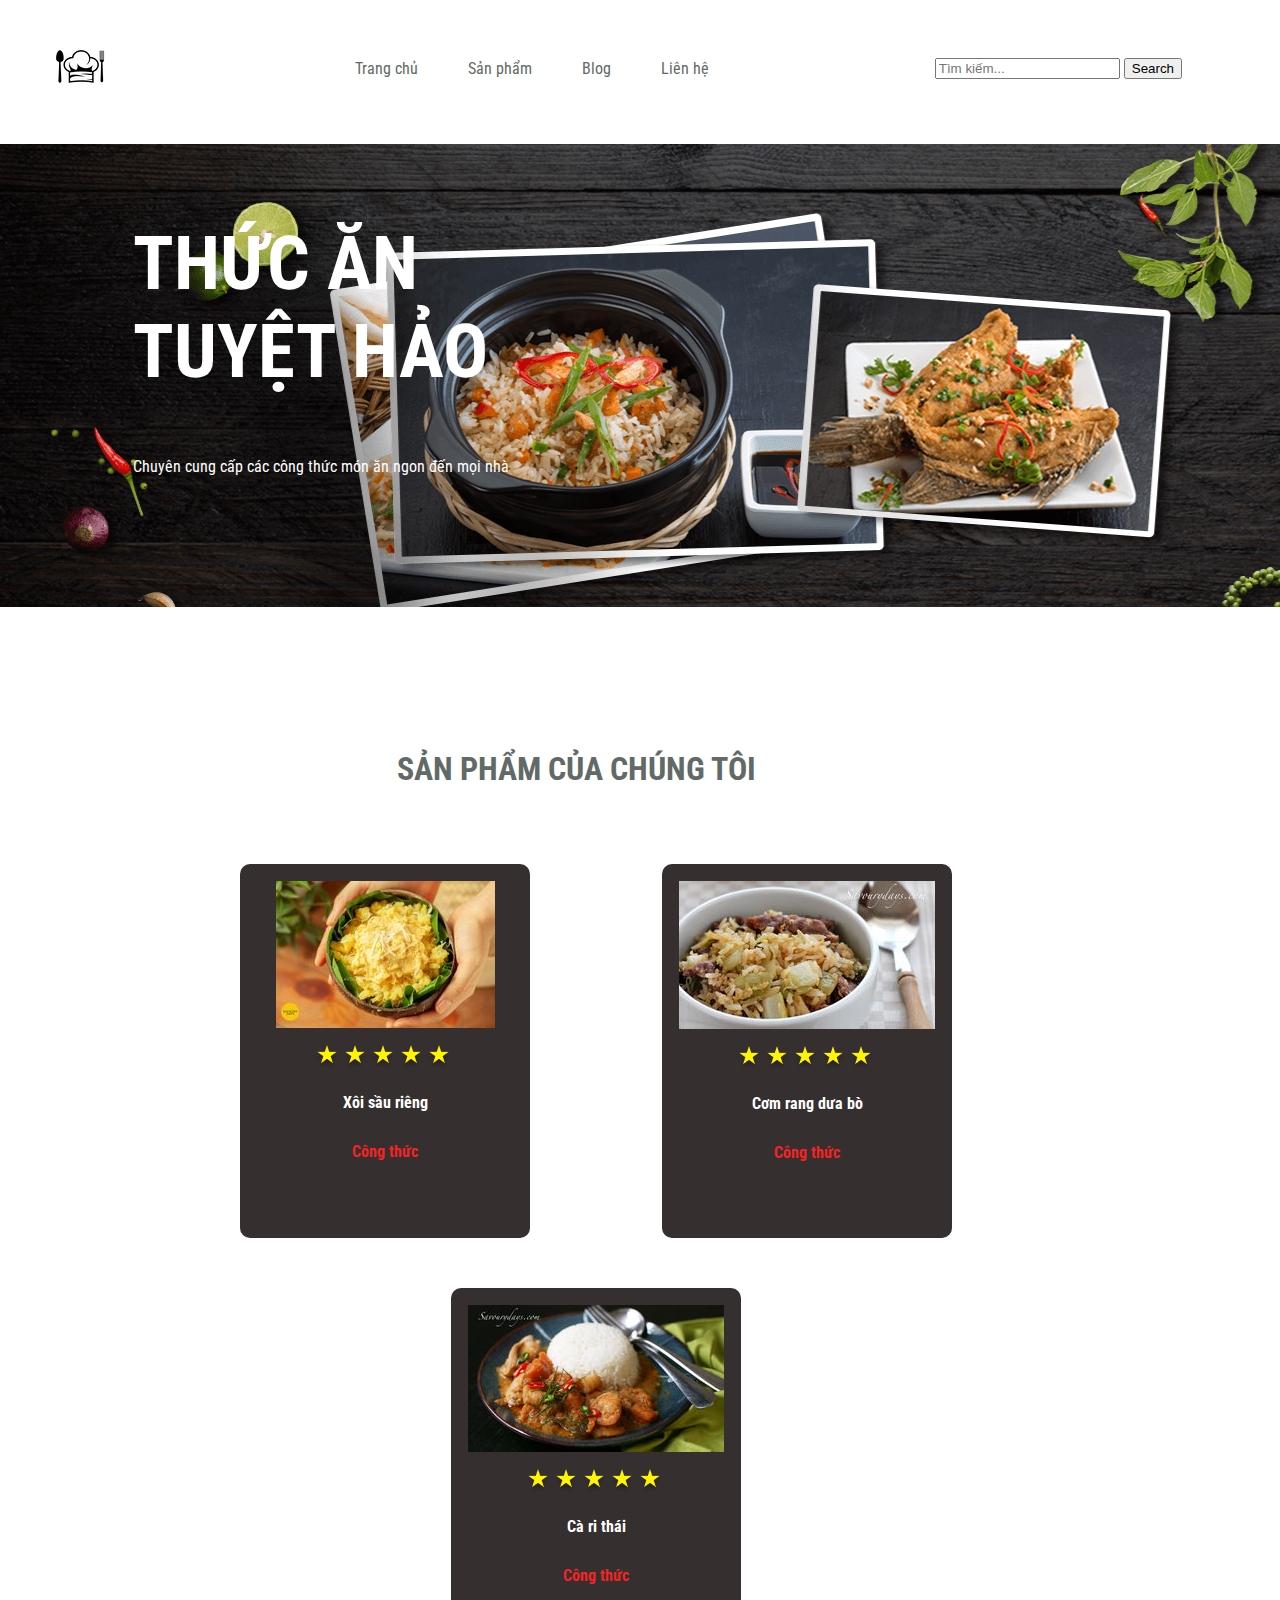
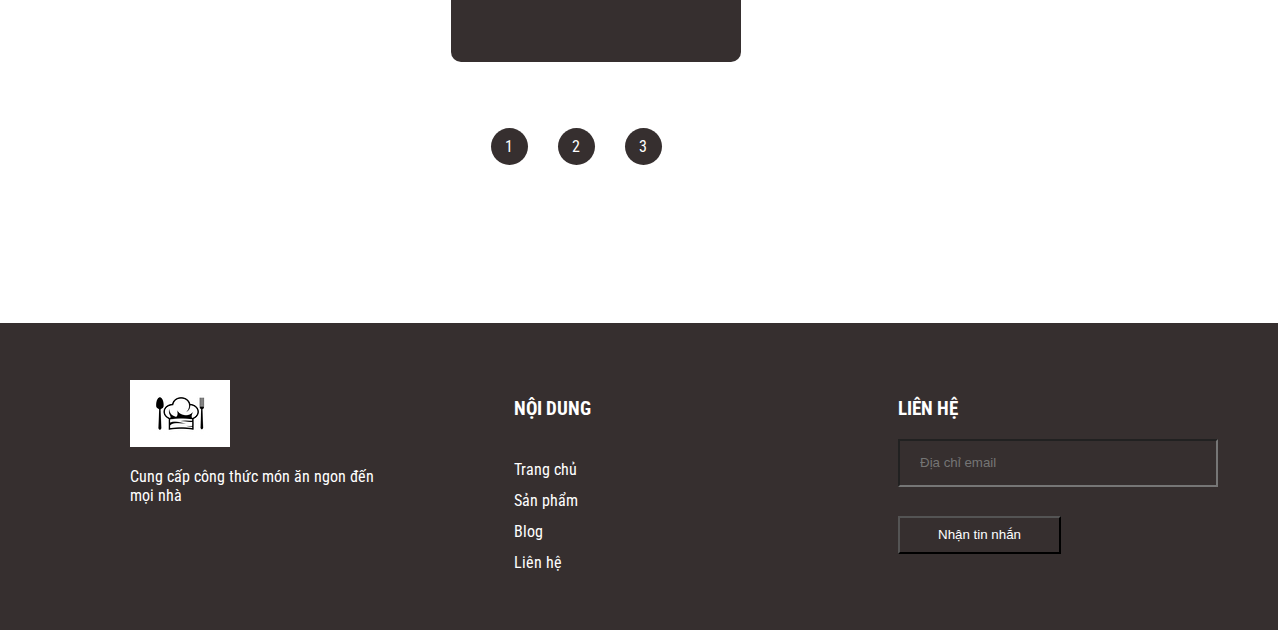
<file: index.html>
<!DOCTYPE html>
<html lang="en">

<head>
    <meta charset="UTF-8">
    <meta http-equiv="X-UA-Compatible" content="IE=edge">
    <meta name="viewport" content="width=device-width, initial-scale=1.0">
    <title>Web công thức </title>
    <link rel="stylesheet" href="style.css">
    <link rel="preconnect" href="https://fonts.googleapis.com">
    <link rel="preconnect" href="https://fonts.gstatic.com" crossorigin>
    <link href="https://fonts.googleapis.com/css2?family=Roboto+Condensed&family=Roboto:wght@300;400&display=swap" rel="stylesheet">
    
</head>

<body>


    <div id="wrapper">
        <div id="header">
            <a href="" class="logo">
                <img src="./assets/logoo (3).jpg" alt="">
            </a>
            <div id="menu">
                <div class="item">
                    <a href="">Trang chủ</a>
                </div>
                <div class="item">
                    <a href="">Sản phẩm</a>
                </div>
                <div class="item">
                    <a href="">Blog</a>
                </div>
                <div class="item">
                    <a href="">Liên hệ</a>
                </div>
            </div>
            <div class="box-search">
                <form action="" id="search">
                    <input type="text" id="search-text" placeholder="Tìm kiếm...">
                    <button id="search-button">Search</button>
                </form>
            </div>
        </div>
        <div id="banner">
            <div class="box-left">
                <h2>
                    <span>THỨC ĂN </span><BR>
                    <span>TUYỆT HẢO</span>
                </h2>
                <p>Chuyên cung cấp các công thức món ăn ngon đến mọi nhà</p>
            </div>
        </div>
        <div id="wp-products">
            <h2>SẢN PHẨM CỦA CHÚNG TÔI</h2>
            <ul id="list-products">
                <div class="item">
                    <img src="./assets/xoi xau rieng (1).jpg" alt="">
                    <div class="stars">
                        <span>
                            <img src="assets/star.png" alt="">
                        </span>
                        <span>
                            <img src="assets/star.png" alt="">
                        </span>
                        <span>
                            <img src="assets/star.png" alt="">
                        </span>
                        <span>
                            <img src="assets/star.png" alt="">
                        </span>
                        <span>
                            <img src="assets/star.png" alt="">
                        </span>
                    </div>

                    <div class="name">Xôi sầu riêng</div>
                    <div class="price">Công thức</div>
                </div>


                <div class="item">
                    <img src="./assets/ComRangDuaBo (1).jpg" alt="">
                    <div class="stars">
                        <span>
                            <img src="assets/star.png" alt="">
                        </span>
                        <span>
                            <img src="assets/star.png" alt="">
                        </span>
                        <span>
                            <img src="assets/star.png" alt="">
                        </span>
                        <span>
                            <img src="assets/star.png" alt="">
                        </span>
                        <span>
                            <img src="assets/star.png" alt="">
                        </span>
                    </div>

                    <div class="name">Cơm rang dưa bò</div>
                    <div class="price">Công thức</div>
                </div>


                <div class="item">
                    <img src="./assets/CariPanang1 (1).jpg" alt="">
                    <div class="stars">
                        <span>
                            <img src="assets/star.png" alt="">
                        </span>
                        <span>
                            <img src="assets/star.png" alt="">
                        </span>
                        <span>
                            <img src="assets/star.png" alt="">
                        </span>
                        <span>
                            <img src="assets/star.png" alt="">
                        </span>
                        <span>
                            <img src="assets/star.png" alt="">
                        </span>
                    </div>

                    <div class="name">Cà ri thái</div>
                    <div class="price">Công thức</div>
                </div>
            </ul>
            <div class="list-page">
                <div class="item">
                    <a href="file:///C:/Users/COMPUTER/Desktop/web_shop_ban_hang-main/web_shop_ban_hang-main/index.html">1</a>
                </div>
                <div class="item">
                    <a href="file:///C:/Users/COMPUTER/Desktop/web_shop_ban_hang-main/web_shop_ban_hang-main/index2.html">2</a>
                </div>
                <div class="item">
                    <a href="file:///C:/Users/COMPUTER/Desktop/web_shop_ban_hang-main/web_shop_ban_hang-main/index3.html">3</a>
                </div>
            </div>
        </div>
        <div id="footer">
            <div class="box">
                <div class="logo">
                    <img src="./assets/logoo (3).jpg">
                </div>
                <p>Cung cấp công thức món ăn ngon đến mọi nhà</p>
            </div>
            <div class="box">
                <h3>NỘI DUNG</h3>
                <ul class="quick-menu">
                    <div class="item">
                        <a href="">Trang chủ</a>
                    </div>
                    <div class="item">
                        <a href="">Sản phẩm</a>
                    </div>
                    <div class="item">
                        <a href="">Blog</a>
                    </div>
                    <div class="item">
                        <a href="">Liên hệ</a>
                    </div>
                </ul>
            </div>
            <div class="box">
                <h3>LIÊN HỆ</h3>
                <form action="">
                    <input type="text" placeholder="Địa chỉ email">
                    <button>Nhận tin nhắn</button>
                </form>
            </div>
        </div>
    </div>
</body>

</html>
</file>
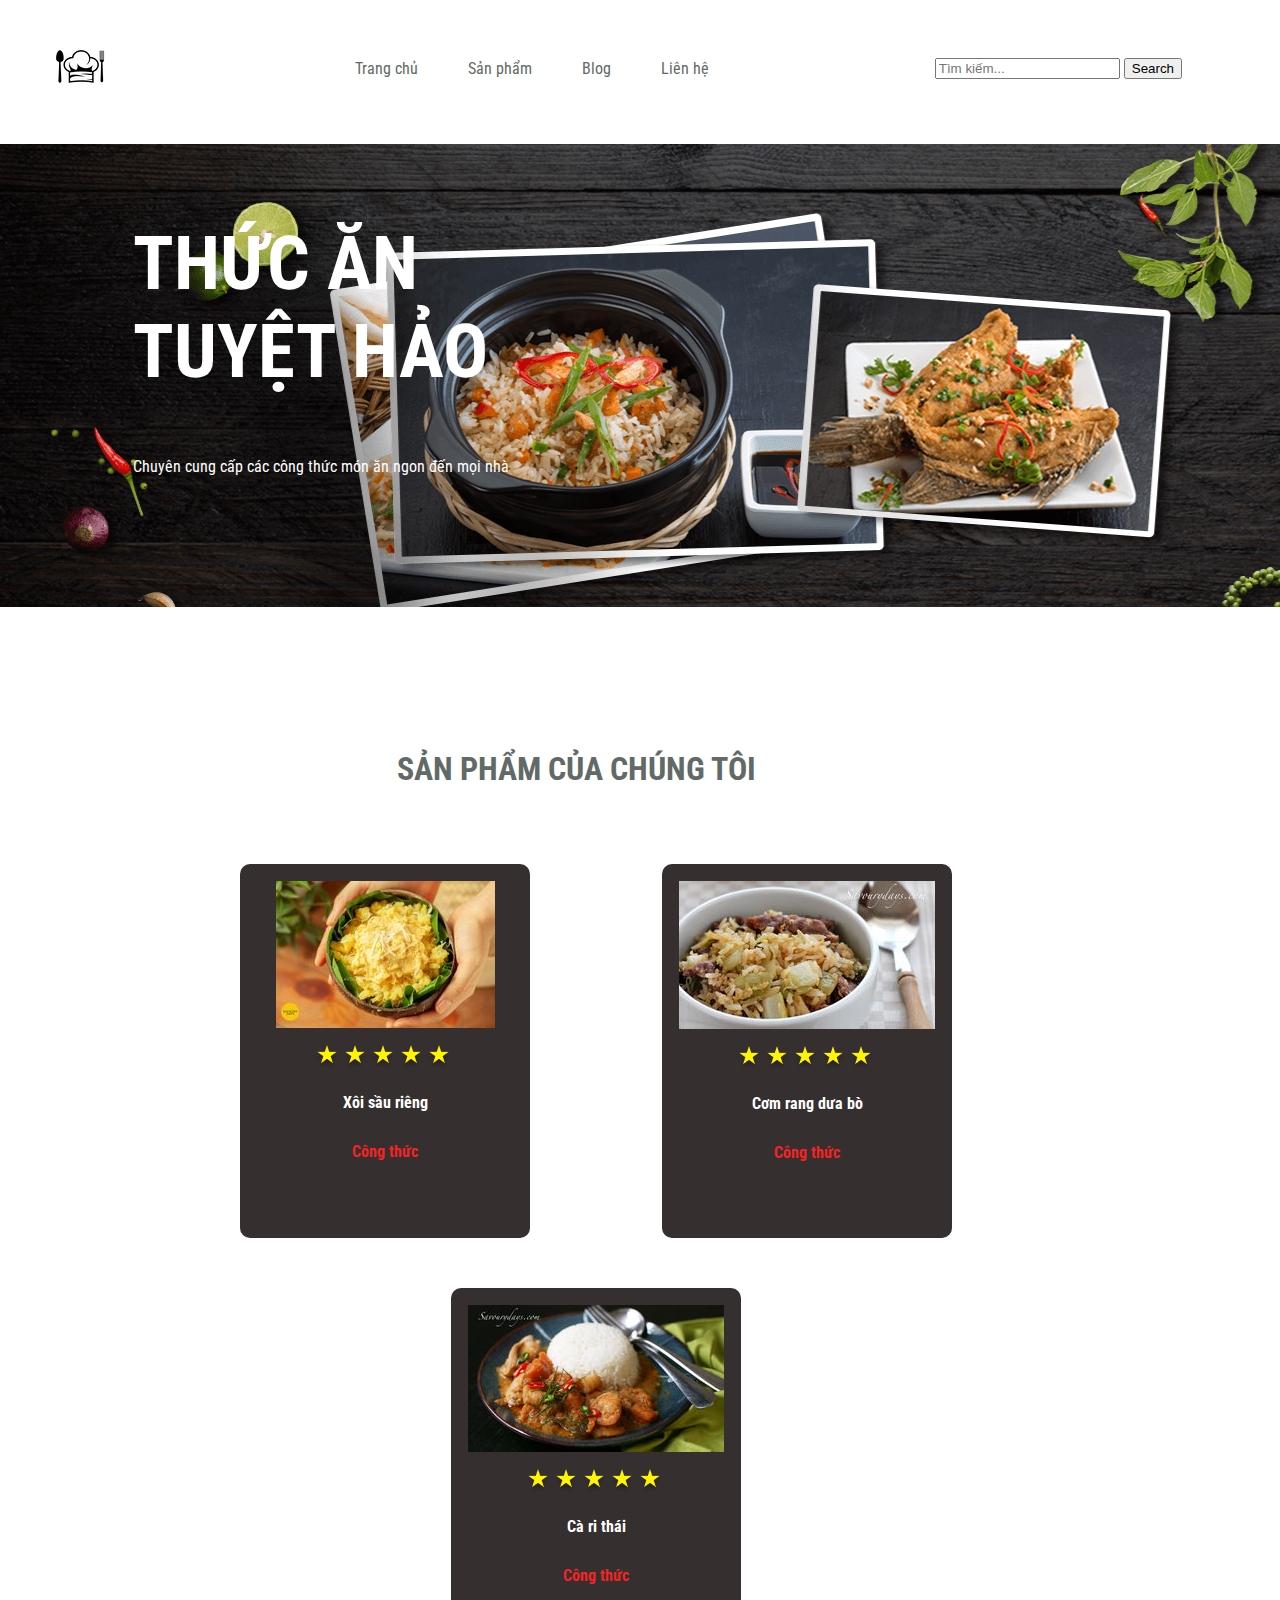
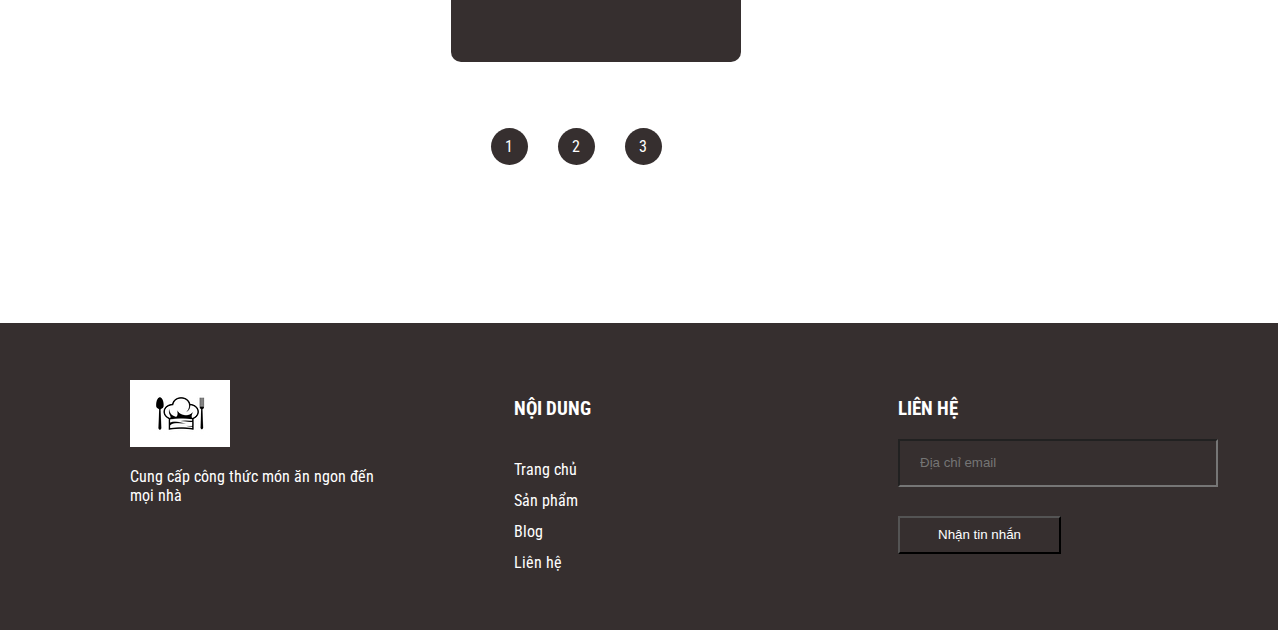
<file: index2.html>
<!DOCTYPE html>
<html lang="en">

<head>
    <meta charset="UTF-8">
    <meta http-equiv="X-UA-Compatible" content="IE=edge">
    <meta name="viewport" content="width=device-width, initial-scale=1.0">
    <title>Web công thức </title>
    <link rel="stylesheet" href="style.css">
    <link rel="preconnect" href="https://fonts.googleapis.com">
    <link rel="preconnect" href="https://fonts.gstatic.com" crossorigin>
    <link href="https://fonts.googleapis.com/css2?family=Roboto+Condensed&family=Roboto:wght@300;400&display=swap" rel="stylesheet">
    
</head>

<body>


    <div id="wrapper">
        <div id="header">
            <a href="" class="logo">
                <img src="./assets/logoo (3).jpg" alt="">
            </a>
            <div id="menu">
                <div class="item">
                    <a href="">Trang chủ</a>
                </div>
                <div class="item">
                    <a href="">Sản phẩm</a>
                </div>
                <div class="item">
                    <a href="">Blog</a>
                </div>
                <div class="item">
                    <a href="">Liên hệ</a>
                </div>
            </div>
            <div class="box-search">
                <form action="" id="search">
                    <input type="text" id="search-text" placeholder="Tìm kiếm...">
                    <button id="search-button">Search</button>
                </form>
            </div>
        </div>
        <div id="banner">
            <div class="box-left">
                <h2>
                    <span>THỨC ĂN </span><BR>
                    <span>TUYỆT HẢO</span>
                </h2>
                <p>Chuyên cung cấp các công thức món ăn ngon đến mọi nhà</p>
            </div>
        </div>
        <div id="wp-products">
            <h2>SẢN PHẨM CỦA CHÚNG TÔI</h2>
            <ul id="list-products">
                <div class="item">
                    <img src="./assets/xoi xau rieng (1).jpg" alt="">
                    <div class="stars">
                        <span>
                            <img src="assets/star.png" alt="">
                        </span>
                        <span>
                            <img src="assets/star.png" alt="">
                        </span>
                        <span>
                            <img src="assets/star.png" alt="">
                        </span>
                        <span>
                            <img src="assets/star.png" alt="">
                        </span>
                        <span>
                            <img src="assets/star.png" alt="">
                        </span>
                    </div>

                    <div class="name">Xôi sầu riêng</div>
                    <div class="price">Công thức</div>
                </div>


                <div class="item">
                    <img src="./assets/ComRangDuaBo (1).jpg" alt="">
                    <div class="stars">
                        <span>
                            <img src="assets/star.png" alt="">
                        </span>
                        <span>
                            <img src="assets/star.png" alt="">
                        </span>
                        <span>
                            <img src="assets/star.png" alt="">
                        </span>
                        <span>
                            <img src="assets/star.png" alt="">
                        </span>
                        <span>
                            <img src="assets/star.png" alt="">
                        </span>
                    </div>

                    <div class="name">Cơm rang dưa bò</div>
                    <div class="price">Công thức</div>
                </div>


                <div class="item">
                    <img src="./assets/CariPanang1 (1).jpg" alt="">
                    <div class="stars">
                        <span>
                            <img src="assets/star.png" alt="">
                        </span>
                        <span>
                            <img src="assets/star.png" alt="">
                        </span>
                        <span>
                            <img src="assets/star.png" alt="">
                        </span>
                        <span>
                            <img src="assets/star.png" alt="">
                        </span>
                        <span>
                            <img src="assets/star.png" alt="">
                        </span>
                    </div>

                    <div class="name">Cà ri thái</div>
                    <div class="price">Công thức</div>
                </div>
            </ul>
            <div class="list-page">
                <div class="item">
                    <a href="file:///C:/Users/COMPUTER/Desktop/web_shop_ban_hang-main/web_shop_ban_hang-main/index.html">1</a>
                </div>
                <div class="item">
                    <a href="file:///C:/Users/COMPUTER/Desktop/web_shop_ban_hang-main/web_shop_ban_hang-main/index2.html">2</a>
                </div>
                <div class="item">
                    <a href="file:///C:/Users/COMPUTER/Desktop/web_shop_ban_hang-main/web_shop_ban_hang-main/index3.html">3</a>
                </div>
            </div>
        </div>
        <div id="footer">
            <div class="box">
                <div class="logo">
                    <img src="./assets/logoo (3).jpg">
                </div>
                <p>Cung cấp công thức món ăn ngon đến mọi nhà</p>
            </div>
            <div class="box">
                <h3>NỘI DUNG</h3>
                <ul class="quick-menu">
                    <div class="item">
                        <a href="">Trang chủ</a>
                    </div>
                    <div class="item">
                        <a href="">Sản phẩm</a>
                    </div>
                    <div class="item">
                        <a href="">Blog</a>
                    </div>
                    <div class="item">
                        <a href="">Liên hệ</a>
                    </div>
                </ul>
            </div>
            <div class="box">
                <h3>LIÊN HỆ</h3>
                <form action="">
                    <input type="text" placeholder="Địa chỉ email">
                    <button>Nhận tin nhắn</button>
                </form>
            </div>
        </div>
    </div>
</body>

</html>
</file>
<file: style.css>
body{
    padding:0;
    margin:0;
    box-sizing: border-box;
font-family: 'Roboto Condensed', sans-serif;
    cursor: pointer;
}

#wrapper {
    width: 90%;
    height: 100vh;
}
#header {
    width: 100%;
    padding:0px 30px;
    margin-top:33px;
    display: flex;
    justify-content: space-between;
    align-items: center;    
}

#menu {
    list-style:none;
    display: flex;
}

#menu .item {
    margin:0px 25px;
    font-size: medium;
}

#menu .item a {
    color:#626A67;
    text-decoration: none;
}

#banner {
    width: 90%;
    background-image :url("./assets/img-ga-banner-774-555.png");
    height: 463px;
    margin-top:40px;
    display: flex;
    padding:0px 133px;
    position:relative;
}

#banner .box-left ,#banner .box-right {
    width: 50%;
}

#banner  .box-left h2 {
    font-size: 75px;
    margin-top:75px;
    color: white;
}

#banner .box-left p {
    color: white;
    font-size: medium;
}

#banner .box-left button {
    width: 191px;
    height: 40px;
    margin-top:41px;
    background:#1d1a1a;
    border:none;
    outline:none;
    color:#fff;
    font-weight: bold;
    border-radius: 20px;
    transition:0.4s;
}

#banner .box-left button:hover {
    background:orange;
}

#wp-products {
    padding-top:116px;
    padding-bottom: 78px;
    padding-left:134px;
    padding-right:134px;
}

#wp-products h2 {
    text-align: center;
    margin-bottom: 76px;
    font-size:32px;
    color:#626a67;
}


#list-products {
    display: flex;
    list-style: none;
    justify-content: space-around;
    align-items: center;
    flex-wrap: wrap;
}

#list-products .item {
    width: 290px;
    height: 374px;
    background:#362f2f;
    border-radius: 10px;
    margin-bottom: 50px;
}

#list-products .item img {
    display: block;
    margin:0px auto;
    margin-top:17px;
}

#list-products .item .stars {

    display: flex;
    margin:0px auto;
    width: 50%;
}

#list-products .item .name {
    text-align: center;
    color:#fff;
    font-weight: bold;
    margin-top:21px;
}

#list-products .item .price {
    text-align: center;
    color:#f42424;
    font-weight: bold;
    margin-top: 30px;
}


.list-page {
    width: 50%;
    margin:0px auto;
}

.list-page {
    display: flex;
    list-style: none;
    justify-content: center;
    align-items: center;
}

.list-page .item {
    margin:0px 15px;
    width: 37px;
    height: 37px;
    background:#362f2f;
    border-radius: 50%;
    display: flex;
    justify-content: center;
    align-items: center;
}
.list-page .item a {
    color:#fff;
    text-decoration: none;
}
#footer{
    width: 100%;
    background: #362f2f;
    height: 250px;
    margin-top: 80px;
    padding: 0px 63px;
    padding-top: 57px;
    display: flex;
    justify-content: space-around;
}
#footer .box{
    width: 250px;
    color: #fff;
}
#footer .box .quick-menu{
    margin-top: 40px;
    padding-left: 0px;
}
#footer .box .quick-menu .item{
    margin-bottom: 12px;
 
}
#footer .box .quick-menu .item a{
    color: #fff;
    text-decoration: none;

}
#footer .box form input{
    width: 294px;
    height: 42px;
    background: transparent;
    padding-left: 20px;
    color: white;
}
#footer .box form button{
    background-color: #362f2f;
    width: 163px;
    height: 38px;
    margin-top: 29px;
    color: #fff;
}
#main{
    width: 80%;
    margin-left: 237px;
}
</file>
